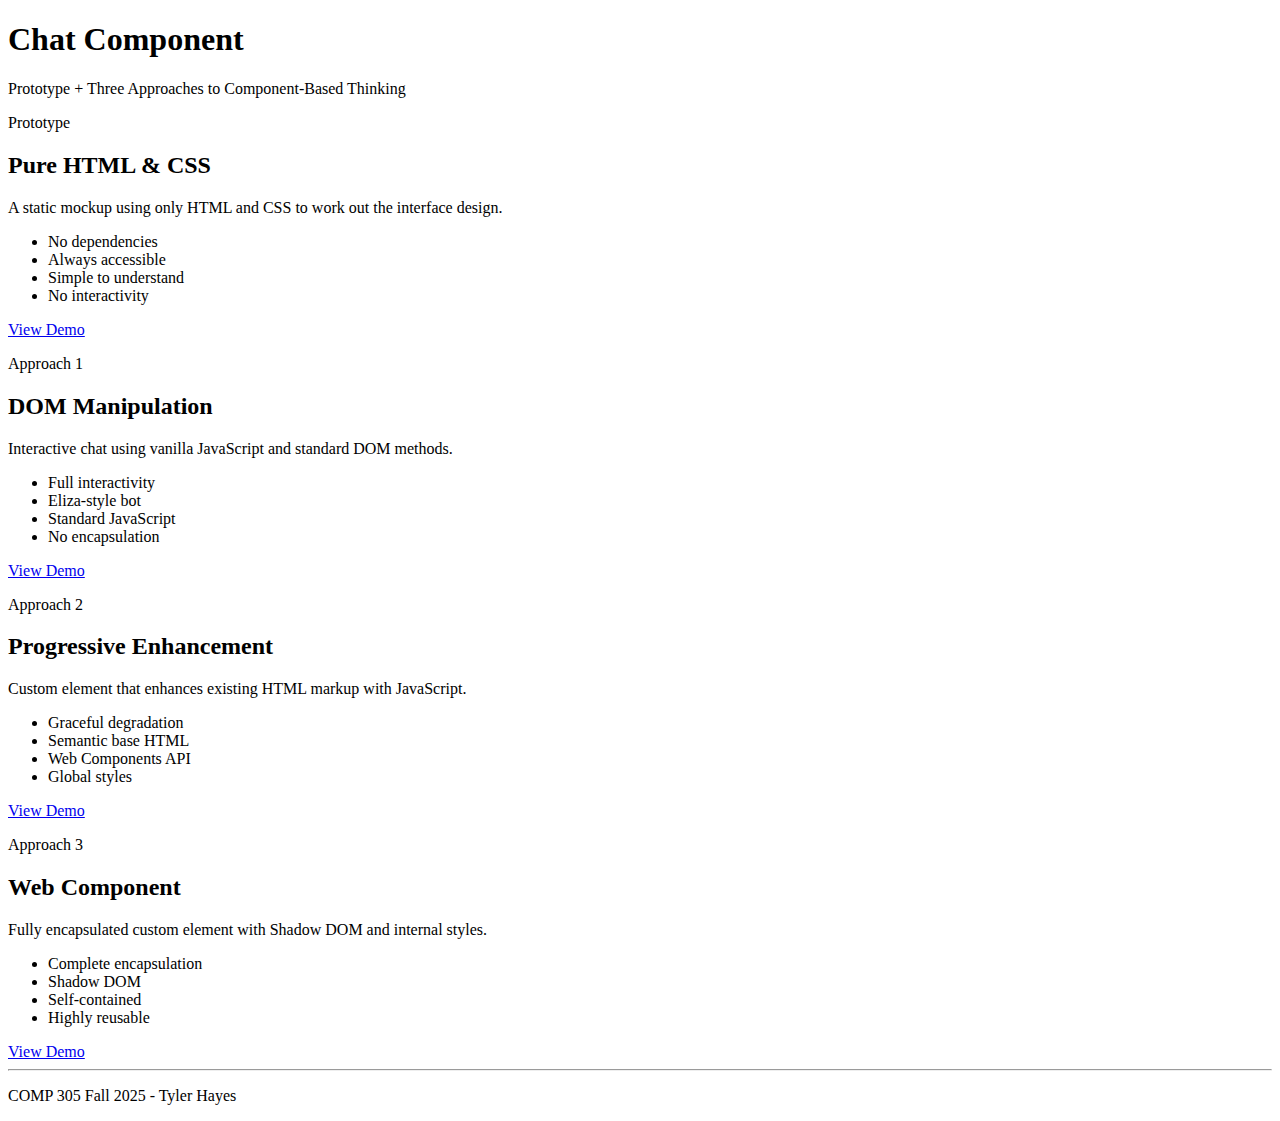
<file: index.html>
<!DOCTYPE html>
<html lang="en">
<head>
    <meta charset="UTF-8">
    <meta name="viewport" content="width=device-width, initial-scale=1.0">
    <title>Navigation Page</title>
</head>

<body>
    <main>
        <h1>Chat Component</h1>
        <p>Prototype + Three Approaches to Component-Based Thinking</p>

        <approach>
            <approach-title>
                <p>Prototype</p>
            </approach-title>
            <h2>Pure HTML & CSS</h2>
            <p>A static mockup using only HTML and CSS to work out the interface design.</p>
            <ul>
                <li>No dependencies</li>
                <li>Always accessible</li>
                <li>Simple to understand</li>
                <li>No interactivity</li>
            </ul>
            <a href="chat-prototype-html-css/index.html">View Demo</a>
        </approach>

        <approach>
            <approach-title>
                <p>Approach 1</p>
            </approach-title>
            <h2>DOM Manipulation</h2>
            <p>Interactive chat using vanilla JavaScript and standard DOM methods.</p>
            <ul>
                <li>Full interactivity</li>
                <li>Eliza-style bot</li>
                <li>Standard JavaScript</li>
                <li>No encapsulation</li>
            </ul>
            <a href="chat-dom/index.html">View Demo</a>
        </approach>

        <approach>
            <approach-title>
                <p>Approach 2</p>
            </approach-title>
            <h2>Progressive Enhancement</h2>
            <p>Custom element that enhances existing HTML markup with JavaScript.</p>
            <ul>
                <li>Graceful degradation</li>
                <li>Semantic base HTML</li>
                <li>Web Components API</li>
                <li>Global styles</li>
            </ul>
            <a href="chat-webcomponent-pe/index.html">View Demo</a>
        </approach>

        <approach>
            <approach-title>
                <p>Approach 3</p>
            </approach-title>
            <h2>Web Component</h2>
            <p>Fully encapsulated custom element with Shadow DOM and internal styles.</p>
            <ul>
                <li>Complete encapsulation</li>
                <li>Shadow DOM</li>
                <li>Self-contained</li>
                <li>Highly reusable</li>
            </ul>
            <a href="chat-webcomponent-gd/index.html">View Demo</a>
        </approach>

        <hr>
        <p>COMP 305 Fall 2025 - Tyler Hayes</p>
    </main>
</body>
</html>
</file>
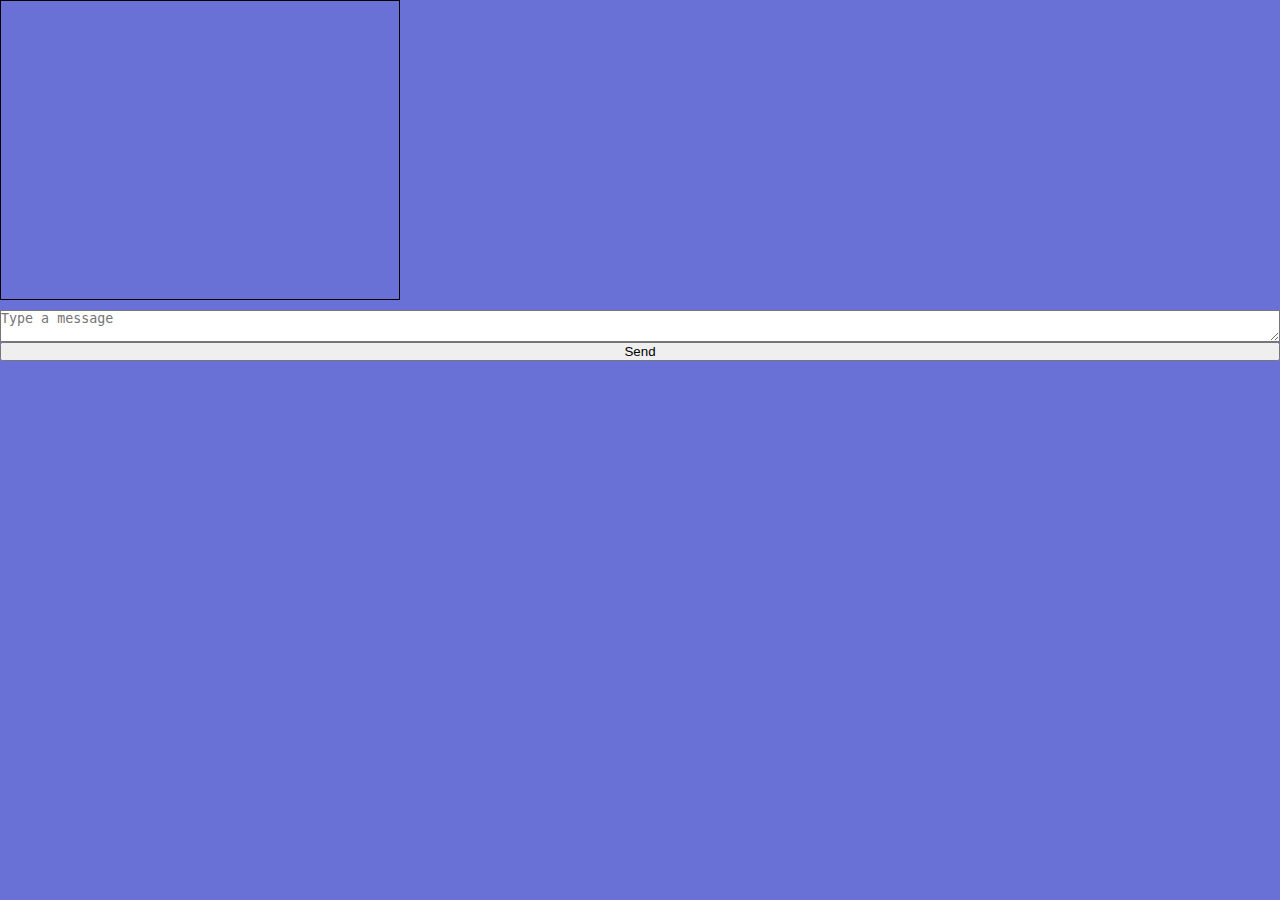
<file: chat-dom/index.html>
<!DOCTYPE html>
<html lang="en">

<head>
    <meta charset="UTF-8">
    <meta name="viewport" content="width=device-width, initial-scale=1.0">
    <title>DOM RnD</title>
    <link rel="stylesheet" href="styles.css">

    <style>
        chat-window {
            display: block;
            width: 400px;
            height: 300px;
            border: 1px solid black;
            margin-bottom: 10px;
            padding: 5px;
            overflow-y: scroll;
        }
    </style>

    <script type="module">
        const DEBUG = false;

        function log(msg) {
            if (DEBUG)
                console.log(msg);
        }

        function getResponse(message) {
            return "Oh that's interesting!";
        }

        function showResponse(response) {
            addToChatWindow(response, 'Bot');
        }

        function processMessage(message) {
            let response = getResponse(message);
            showResponse(response);
        }

        function send() {
            let messageBox = document.getElementById('messageBox');
            let message = messageBox.value;

            let chatWindow = document.getElementById('chatWindow');

            messageBox.value = '';
            messageBox.focus();

            addToChatWindow(message, 'User');

            processMessage(message);
        }
        
        function addToChatWindow(message, speaker) {
            let chatWindow = document.getElementById('chatWindow');
            chatWindow.innerHTML += `<p>${speaker}: ${message}</p>`;
        }

        function init() {
            log('Loading app!');

            document.getElementById('sendBtn').addEventListener('click', function () {
                send();
            });
        }

        window.addEventListener('DOMContentLoaded', init);
    </script>
</head>

<body>

    <chat-window id="chatWindow">
        
    </chat-window>

    <textarea id="messageBox" placeholder="Type a message" rows="2" cols="60"></textarea>
    <button id="sendBtn" type="button">Send</button>

</body>

</html>
</file>
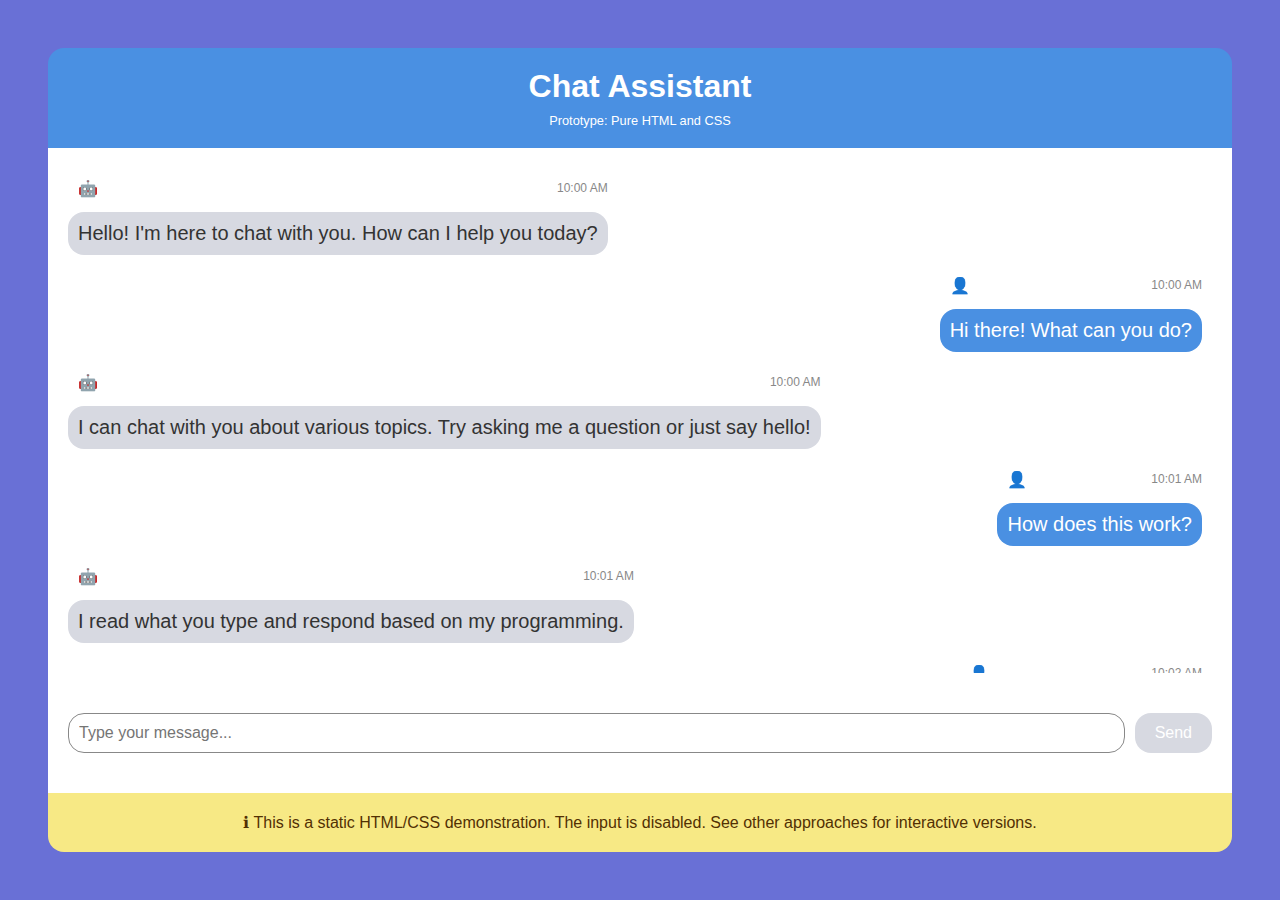
<file: chat-prototype-html-css/index.html>
<!DOCTYPE html>
<html lang="en">

<head>
    <meta charset="UTF-8">
    <meta name="viewport" content="width=device-width, initial-scale=1.0">
    <title>Basic Page</title>
    <link rel="stylesheet" href="styles.css">
</head>

<body>
    <header id="chat-header">
        <h1>Chat Assistant</h1>
        <p>Prototype: Pure HTML and CSS</p>
    </header>

    <main>
        <section id="message-window" class="message-history">
            <div class="message bot-message">
                <div class="message-header">
                    <bot-avatar>&#129302;</bot-avatar>
                    <span class="timestamp">10:00 AM</span>
                </div>
                <message-content>
                    <p>Hello! I'm here to chat with you. How can I help you today?</p>
                </message-content>
            </div>

            <div class="message user-message">
                <div class="message-header">
                    <user-avatar>&#128100;</user-avatar>
                    <span class="timestamp">10:00 AM</span>
                </div>
                <message-content>
                    <p>Hi there! What can you do?</p>
                </message-content>
            </div>

            <div class="message bot-message">
                <div class="message-header">
                    <bot-avatar>&#129302;</bot-avatar>
                    <span class="timestamp">10:00 AM</span>
                </div>
                <message-content>
                    <p>I can chat with you about various topics. Try asking me a question or just say hello!</p>
                </message-content>
            </div>

            <div class="message user-message">
                <div class="message-header">
                    <user-avatar>&#128100;</user-avatar>
                    <span class="timestamp">10:01 AM</span>
                </div>
                <message-content>
                    <p>How does this work?</p>
                </message-content>
            </div>

            <div class="message bot-message">
                <div class="message-header">
                    <bot-avatar>&#129302;</bot-avatar>
                    <span class="timestamp">10:01 AM</span>
                </div>
                <message-content>
                    <p>I read what you type and respond based on my programming.</p>
                </message-content>
            </div>

            <div class="message user-message">
                <div class="message-header">
                    <user-avatar>&#128100;</user-avatar>
                    <span class="timestamp">10:02 AM</span>
                </div>
                <message-content>
                    <p>Cool! Thanks for the info.</p>
                </message-content>
            </div>

            <div class="message bot-message">
                <div class="message-header">
                    <bot-avatar>&#129302;</bot-avatar>
                    <span class="timestamp">10:02 AM</span>
                </div>
                <message-content>
                    <p>You're welcome!</p>
                </message-content>
            </div>
        </section>

        <form id="chat-input-area">
            <input type="text" placeholder="Type your message...">
            <button type="submit">Send</button>
        </form>
    </main>

    <chat-footer>
        <p>&#8505; This is a static HTML/CSS demonstration. The input is disabled. See other approaches for interactive
            versions.</p>
    </chat-footer>
</body>

</html>
</file>
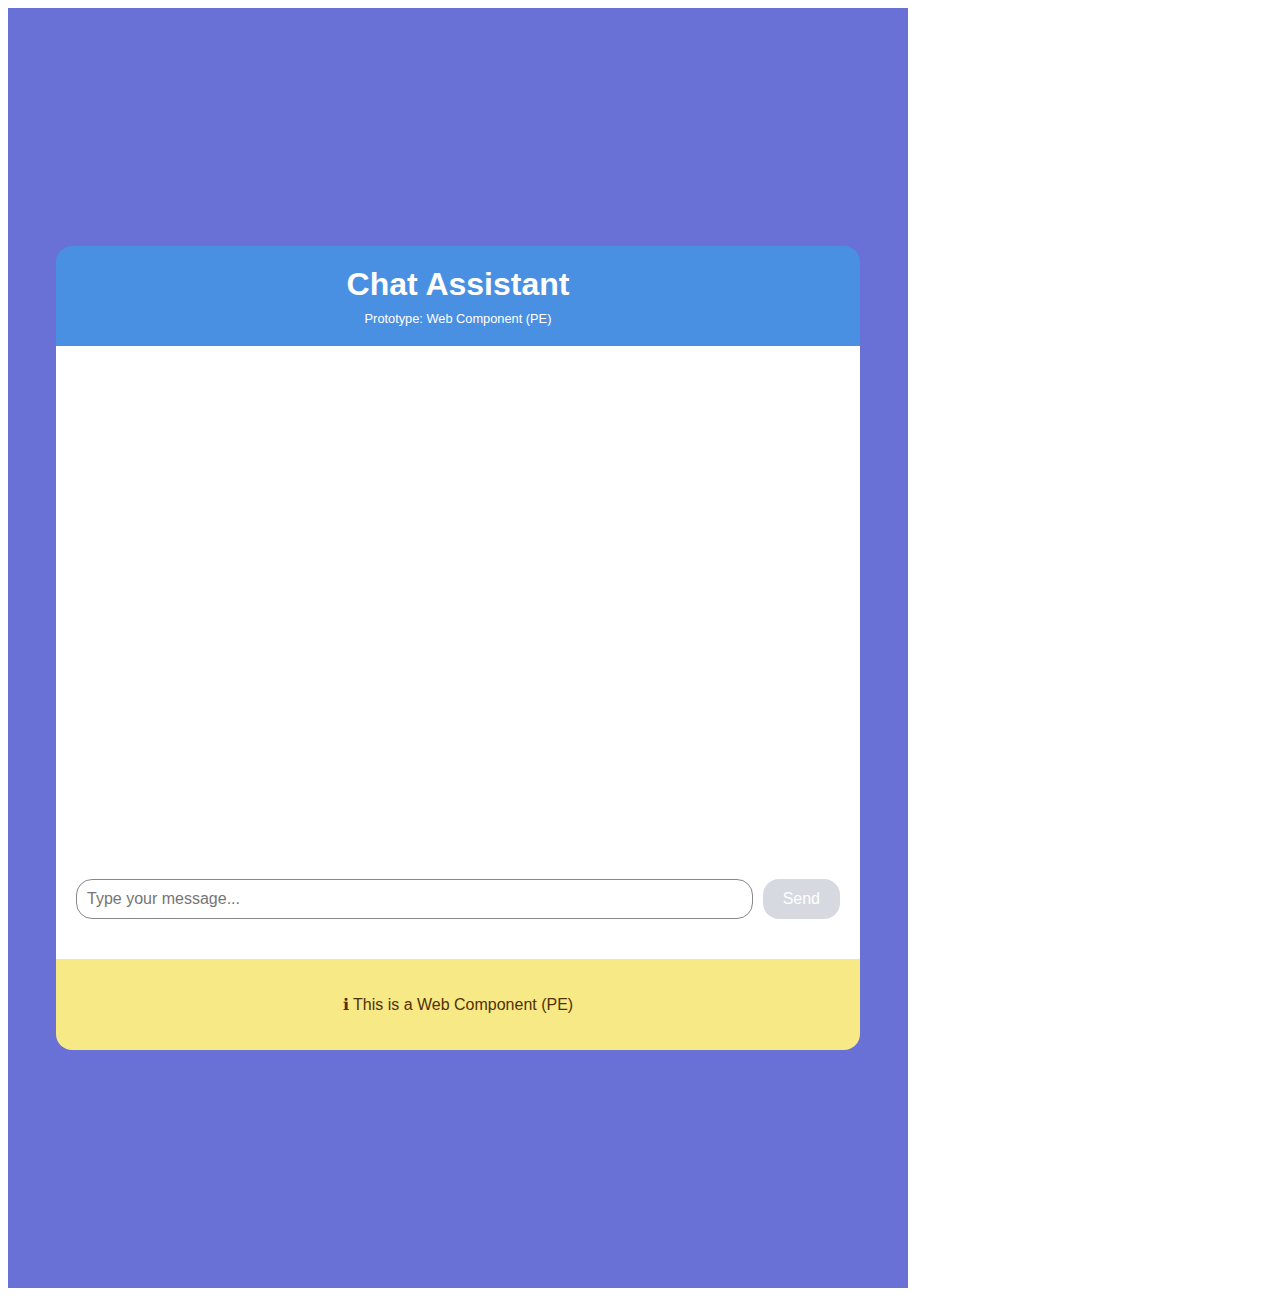
<file: chat-webcomponent-gd/index.html>
<!DOCTYPE html>
<html lang="en">

<head>
    <meta charset="UTF-8">
    <meta name="viewport" content="width=device-width, initial-scale=1.0">
    <title>Fully Encapusulated</title>

    <script type="module" src="./chat-component.js"></script>
</head>

<body>
    <chat-interface>
    </chat-interface>
</body>
</html>
</file>
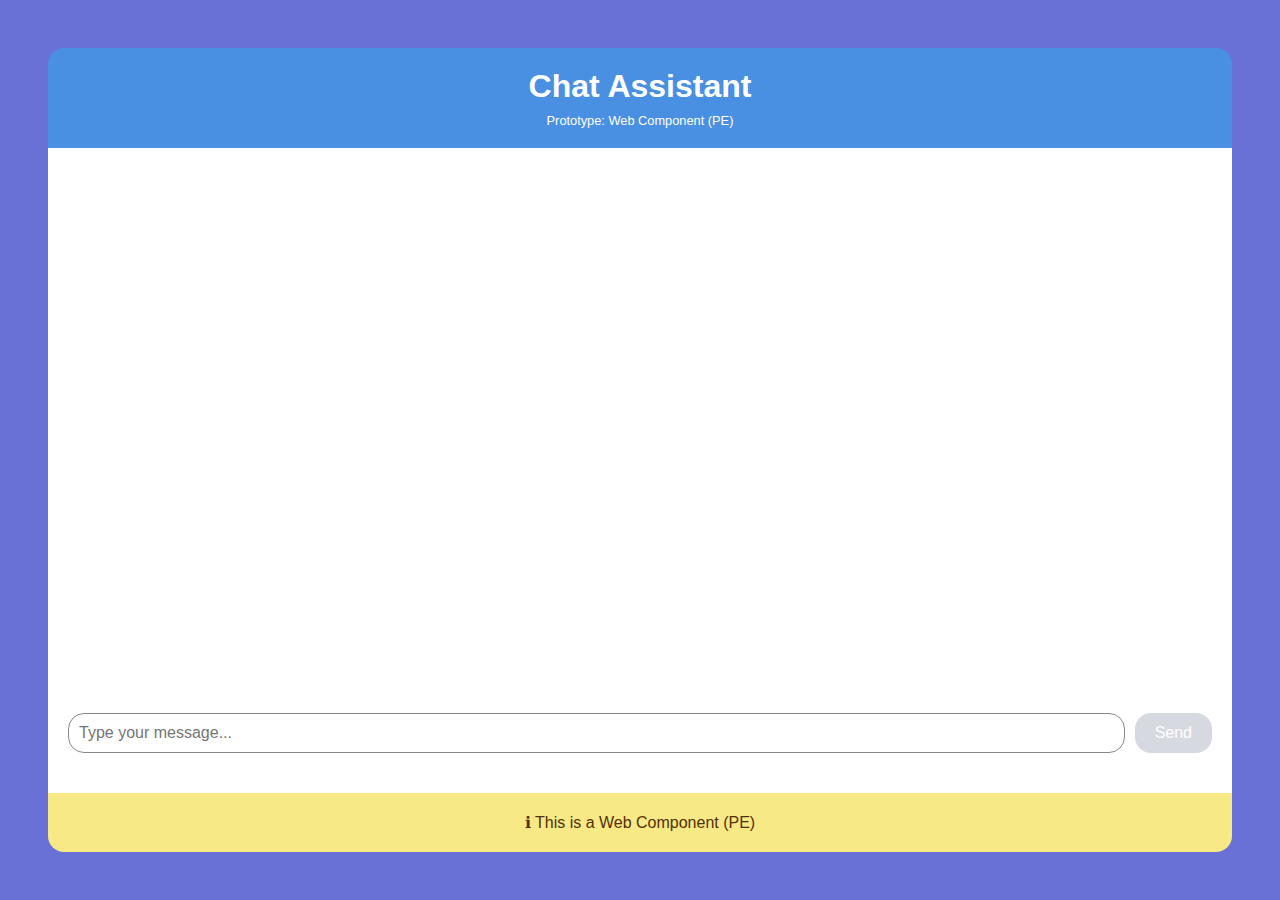
<file: chat-webcomponent-pe/index.html>
<!DOCTYPE html>
<html lang="en">

<head>
    <meta charset="UTF-8">
    <meta name="viewport" content="width=device-width, initial-scale=1.0">
    <title>Web Component PE Approach</title>
    <link rel="stylesheet" href="styles.css">

    <script type="module" src="./chat-component.js"></script>
</head>

<body>
    <simple-chat>
        <header id="chat-header">
            <h1>Chat Assistant</h1>
            <p>Prototype: Progressive Enhancement Example</p>
        </header>

        <main>
            <section id="chat-window" class="message-history">
                <div class="message bot-message">
                    <div class="message-header">
                        <span class="avatar">🤖</span>
                        <span class="timestamp">10:00 AM</span>
                    </div>
                    <div class="message-content">
                        <p>Hello! How can I help you?</p>
                    </div>
                </div>
            </section>
            <form id="chat-input-area">
                <input id="message-box" type="text" placeholder="Type your message...">
                <button id="send-button" type="button">Send</button>
            </form>
        </main>

        <chat-footer>
            <p>&#8505; This is a static fallback.</p>
        </chat-footer>
    </simple-chat>
</body>
</html>
</file>
<file: chat-dom/styles.css>
:root {
    --primary-color: #4a90e2;
    --bot-bubble: #d7d9e1;
    --grey: #888;
    --page-background: #6970d6;
    --white: #ffffff;
    --bot-text-color: #333;
    --user-text-color: #ffffff;
    --warning-color: #f7e985;
    --warning-text-color: #523003;
    --font-family: 'Inter', sans-serif;
    --font-size-base: 16px;
    --spacing-base: 1.25rem;
    --border-radius: 16px;
    --margin-base: 3rem;
}

* {
    box-sizing: border-box;
    margin: 0;
    padding: 0;
}

html, body {
    height: 100%;
}

body {
    display: flex;
    flex-direction: column;
    height: 100vh;
    background-color: var(--page-background);
    font-family: var(--font-family);
    margin: 0;
    padding-bottom: 3rem;
}

header {
    background-color: var(--primary-color);
    color: var(--white);
    flex-shrink: 0;
    padding: var(--spacing-base);
    border-top-left-radius: var(--border-radius);
    border-top-right-radius: var(--border-radius);
    text-align: center;
    margin-top: var(--margin-base);
    margin-left: var(--margin-base);
    margin-right: var(--margin-base);
}

header h1 {
    font-size: 2rem;
    margin: 0;
    font-weight: 600;
}

header p {
    font-size: 0.8rem;
    margin: 0;
    margin-top: 0.5rem;
}

main {
    background-color: var(--white);
    display: flex;
    flex-direction: column;
    padding: var(--spacing-base);
    margin-left: var(--margin-base);
    margin-right: var(--margin-base);
    max-height: calc(100vh - 200px);
    overflow: hidden;
    height: 100%;
}

.message-history {
    flex: 1;
    overflow-y: auto;
    margin-bottom: var(--spacing-base);
    padding-right: 10px;
    display: flex;
    flex-direction: column;
    gap: 10px;
    scroll-behavior: smooth;
}

.message {
    max-width: 70%;
    padding: 8px 12px;
    border-radius: var(--border-radius);
    word-wrap: break-word;
}

    .message-header {
        display: flex;
        justify-content: space-between;
        align-items: center;
        margin-bottom: 4px;
    }

    .avatar {
        font-size: 1.2rem;
    }

    .timestamp {
        font-size: 0.75rem;
        color: var(--grey);
    }

    .message-content p {
        display: inline-block;
        margin: 0;
        padding: 8px 12px;
        font-size: 1rem;
        border-radius: var(--border-radius);
        word-wrap: break-word;
        max-width: 100%;
    }

    .bot-message {
        align-self: flex-start;
    }

    .user-message {
        align-self: flex-end;
    }

    .user-message .message-content p{
        background-color: var(--primary-color);
        color: var(--user-text-color);
        border-bottom-right-radius: 4px;
        border-bottom-left-radius: var(--border-radius);
        border-top-right-radius: var(--border-radius);
        border-top-left-radius: var(--border-radius);
    }

    .bot-message .message-content p{
        background-color: var(--bot-bubble);
        color: var(--bot-text-color);
        border-bottom-left-radius: 4px;
        border-bottom-right-radius: var(--border-radius);
        border-top-left-radius: var(--border-radius);
        border-top-right-radius: var(--border-radius);
    }

#chat-input-area {
    display: flex;
    gap: 10px;
    margin-top: var(--spacing-base);
    margin-bottom: var(--spacing-base);
}

    #chat-input-area input {
        flex: 1;
        padding: 10px;
        font-size: 1rem;
        border: 1px solid var(--grey);
        border-radius: var(--border-radius);
    }

    #chat-input-area button {
        background-color: var(--bot-bubble);
        color: var(--white);
        border: none;
        padding: 10px 20px;
        font-size: 1rem;
        border-radius: var(--border-radius);
        cursor: pointer;
        transition: background-color 0.3s ease;
    }

    #chat-input-area button:hover {
        background-color: var(--primary-color);
    }

chat-footer {
    background-color: var(--warning-color);
    color: var(--warning-text-color);
    padding: var(--spacing-base);
    border-bottom-left-radius: var(--border-radius);
    border-bottom-right-radius: var(--border-radius);
    text-align: center;

    margin-left: var(--margin-base);
    margin-right: var(--margin-base);
    flex-shrink: 0;
}
</file>
<file: chat-prototype-html-css/styles.css>
:root {
    --primary-color: #4a90e2;
    --bot-bubble: #d7d9e1;
    --grey: #888;
    --page-background: #6970d6;
    --white: #ffffff;
    --bot-text-color: #333;
    --user-text-color: #ffffff;
    --warning-color: #f7e985;
    --warning-text-color: #523003;
    --font-family: 'Inter', sans-serif;
    --font-size-base: 16px;
    --spacing-base: 1.25rem;
    --border-radius: 16px;
    --margin-base: 3rem;
}

* {
    box-sizing: border-box;
    margin: 0;
    padding: 0;
}

html, body {
    height: 100%;
}

body {
    display: flex;
    flex-direction: column;
    height: 100vh;
    background-color: var(--page-background);
    font-family: var(--font-family);
    margin: 0;
    padding-bottom: 3rem;
}

header {
    background-color: var(--primary-color);
    color: var(--white);
    flex-shrink: 0;
    padding: var(--spacing-base);
    border-top-left-radius: var(--border-radius);
    border-top-right-radius: var(--border-radius);
    text-align: center;
    margin-top: var(--margin-base);
    margin-left: var(--margin-base);
    margin-right: var(--margin-base);
}

header h1 {
    font-size: 2rem;
    margin: 0;
    font-weight: 600;
}

header p {
    font-size: 0.8rem;
    margin: 0;
    margin-top: 0.5rem;
}

main {
    background-color: var(--white);
    display: flex;
    flex-direction: column;
    padding: var(--spacing-base);
    margin-left: var(--margin-base);
    margin-right: var(--margin-base);
    max-height: calc(100vh - 200px);
    overflow: hidden;
}

.message-history {
    flex: 1;
    overflow-y: auto;
    margin-bottom: var(--spacing-base);
    padding-right: 10px;
    display: flex;
    flex-direction: column;
    gap: 10px;
}

    .message {
        display: flex;
        flex-direction: column;
        align-items: flex-start;
        max-width: 75%;
        border-radius: 10px;
    }
        .message-header {
            display: flex;
            align-items: center;
            justify-content: space-between;
            width: 100%;
            margin-bottom: 4px;
        }

            user-avatar, bot-avatar {
                width: 40px;
                height: 40px;
                display: flex;
                align-items: center;
                justify-content: center;
                font-size: 1rem;
            }

            .timestamp {
                font-size: 0.75rem;
                color: var(--grey);
                text-align: right;
            }
        .bot-message {
            align-self: flex-start;
            color: var(--bot-text-color);
        }
            .bot-message p {
                font-size: 1.25rem;
                margin: 0;
                background-color: var(--bot-bubble);
                border-radius: var(--border-radius);
                padding: 10px;
            }

        .user-message {
            color: var(--bot-text-color);
            align-self: flex-end;
            text-align: right;
            margin-left: auto;
            max-width: 70%;
        }
            .user-message p {
                font-size: 1.25rem;
                color: var(--white);
                margin: 0;
                background-color: var(--primary-color);
                border-radius: var(--border-radius);
                padding: 10px;
            }

#chat-input-area {
    display: flex;
    gap: 10px;
    margin-top: var(--spacing-base);
    margin-bottom: var(--spacing-base);
}

    #chat-input-area input {
        flex: 1;
        padding: 10px;
        font-size: 1rem;
        border: 1px solid var(--grey);
        border-radius: var(--border-radius);
    }

    #chat-input-area button {
        background-color: var(--bot-bubble);
        color: var(--white);
        border: none;
        padding: 10px 20px;
        font-size: 1rem;
        border-radius: var(--border-radius);
        cursor: pointer;
        transition: background-color 0.3s ease;
    }

    #chat-input-area button:hover {
        background-color: var(--primary-color);
    }

chat-footer {
    background-color: var(--warning-color);
    color: var(--warning-text-color);
    padding: var(--spacing-base);
    border-bottom-left-radius: var(--border-radius);
    border-bottom-right-radius: var(--border-radius);
    text-align: center;

    margin-left: var(--margin-base);
    margin-right: var(--margin-base);
    flex-shrink: 0;
}
</file>
<file: chat-webcomponent-pe/styles.css>
:root {
    --primary-color: #4a90e2;
    --bot-bubble: #d7d9e1;
    --grey: #888;
    --page-background: #6970d6;
    --white: #ffffff;
    --bot-text-color: #333;
    --user-text-color: #ffffff;
    --warning-color: #f7e985;
    --warning-text-color: #523003;
    --font-family: 'Inter', sans-serif;
    --font-size-base: 16px;
    --spacing-base: 1.25rem;
    --border-radius: 16px;
    --margin-base: 3rem;
}

* {
    box-sizing: border-box;
    margin: 0;
    padding: 0;
}

html, body {
    height: 100%;
}

body {
    display: flex;
    flex-direction: column;
    height: 100vh;
    background-color: var(--page-background);
    font-family: var(--font-family);
    margin: 0;
}

simple-chat {
    display: flex;
    flex-direction: column;
    min-height: 100vh;
}

header {
    background-color: var(--primary-color);
    color: var(--white);
    flex-shrink: 0;
    padding: var(--spacing-base);
    border-top-left-radius: var(--border-radius);
    border-top-right-radius: var(--border-radius);
    text-align: center;
    margin-top: var(--margin-base);
    margin-left: var(--margin-base);
    margin-right: var(--margin-base);
}

header h1 {
    font-size: 2rem;
    margin: 0;
    font-weight: 600;
}

header p {
    font-size: 0.8rem;
    margin: 0;
    margin-top: 0.5rem;
}

main {
    background-color: var(--white);
    display: flex;
    flex-direction: column;
    padding: var(--spacing-base);
    margin-left: var(--margin-base);
    margin-right: var(--margin-base);
    max-height: calc(100vh - 200px);
    overflow: hidden;
    height: 100%;
    flex: 1;
}

.message-history {
    flex: 1;
    overflow-y: auto;
    margin-bottom: var(--spacing-base);
    padding-right: 10px;
    display: flex;
    flex-direction: column;
    gap: 10px;
    scroll-behavior: smooth;
}

.message {
    max-width: 70%;
    padding: 8px 12px;
    border-radius: var(--border-radius);
    word-wrap: break-word;
}

    .message-header {
        display: flex;
        justify-content: space-between;
        align-items: center;
        margin-bottom: 4px;
    }

    .avatar {
        font-size: 1.2rem;
    }

    .timestamp {
        font-size: 0.75rem;
        color: var(--grey);
    }

    .message-content p {
        display: inline-block;
        margin: 0;
        padding: 8px 12px;
        font-size: 1rem;
        border-radius: var(--border-radius);
        word-wrap: break-word;
        max-width: 100%;
    }

    .bot-message {
        align-self: flex-start;
    }

    .user-message {
        align-self: flex-end;
    }

    .user-message .message-content p{
        background-color: var(--primary-color);
        color: var(--user-text-color);
        border-bottom-right-radius: 4px;
        border-bottom-left-radius: var(--border-radius);
        border-top-right-radius: var(--border-radius);
        border-top-left-radius: var(--border-radius);
    }

    .bot-message .message-content p{
        background-color: var(--bot-bubble);
        color: var(--bot-text-color);
        border-bottom-left-radius: 4px;
        border-bottom-right-radius: var(--border-radius);
        border-top-left-radius: var(--border-radius);
        border-top-right-radius: var(--border-radius);
    }

#chat-input-area {
    display: flex;
    gap: 10px;
    margin-top: var(--spacing-base);
    margin-bottom: var(--spacing-base);
}

    #chat-input-area input {
        flex: 1;
        padding: 10px;
        font-size: 1rem;
        border: 1px solid var(--grey);
        border-radius: var(--border-radius);
    }

    #chat-input-area button {
        background-color: var(--bot-bubble);
        color: var(--white);
        border: none;
        padding: 10px 20px;
        font-size: 1rem;
        border-radius: var(--border-radius);
        cursor: pointer;
        transition: background-color 0.3s ease;
    }

    #chat-input-area button:hover {
        background-color: var(--primary-color);
    }

chat-footer {
    background-color: var(--warning-color);
    color: var(--warning-text-color);
    padding: var(--spacing-base);
    border-bottom-left-radius: var(--border-radius);
    border-bottom-right-radius: var(--border-radius);
    text-align: center;

    margin-left: var(--margin-base);
    margin-right: var(--margin-base);
    flex-shrink: 0;
    margin-bottom: var(--margin-base);
}
</file>
